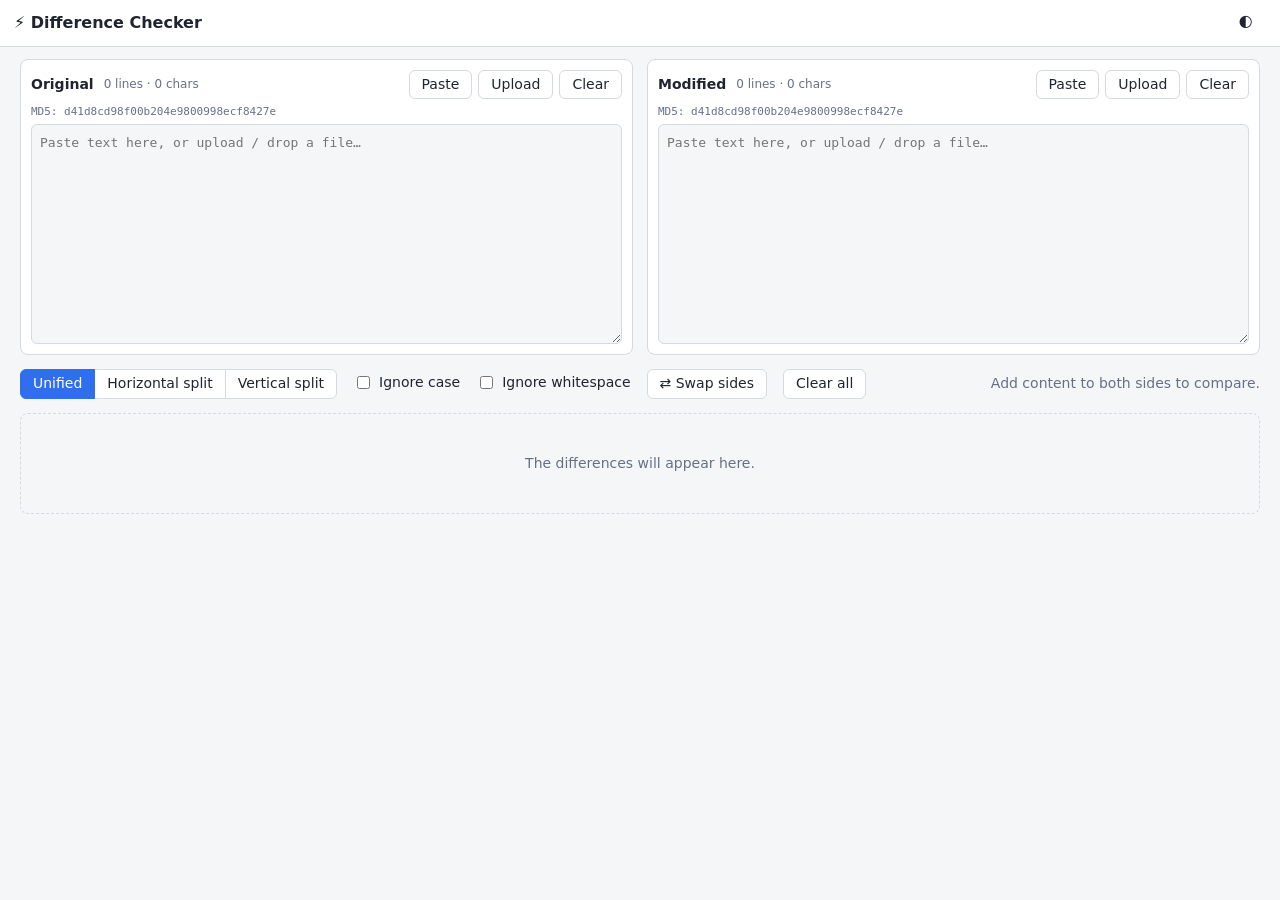
<file: client-diff/index.html>
<!doctype html>
<html lang="en">

<head>
    <meta charset="UTF-8" />
    <meta name="viewport" content="width=device-width, initial-scale=1.0" />
    <title>Infosys | Client - Difference</title>
    <link rel="stylesheet" href="main.css" />
</head>

<body>
    <!-- Top header bar: product name on the left, global actions on the right -->
    <header>
        <div class="application-brand">⚡ Difference Checker</div>
        <div class="header-action-list">
            <diff-client-theme-toggle id="theme-toggle"></diff-client-theme-toggle>
        </div>
    </header>

    <main>
        <!-- The two inputs: each can be typed into, pasted into, uploaded or dropped onto. -->
        <section class="input-panels" aria-label="Inputs">
            <diff-client-text-panel id="original-text-panel" heading="Original"></diff-client-text-panel>
            <diff-client-text-panel id="modified-text-panel" heading="Modified"></diff-client-text-panel>
        </section>

        <!-- Controls: layout of the result, comparison options and quick actions. -->
        <section class="toolbar" aria-label="Options">
            <diff-client-segmented-toggle id="view-mode-toggle"
                options="unified:Unified,horizontal:Horizontal split,vertical:Vertical split"
                value="unified"></diff-client-segmented-toggle>
            <diff-client-option-checkbox id="ignore-case-checkbox" label="Ignore case"></diff-client-option-checkbox>
            <diff-client-option-checkbox id="ignore-whitespace-checkbox"
                label="Ignore whitespace"></diff-client-option-checkbox>
            <button type="button" id="swap-button">⇄ Swap sides</button>
            <button type="button" id="clear-all-button">Clear all</button>
            <diff-client-diff-stats id="diff-statistics"></diff-client-diff-stats>
        </section>

        <diff-client-diff-view id="diff-result-view" mode="unified" left-heading="Original"
            right-heading="Modified"></diff-client-diff-view>
    </main>

    <!-- Classic scripts (not modules) so the page also works when opened from file://. Order matters. -->
    <script src="scripts/diff-client-toolkit.js"></script>
    <script src="scripts/text-difference-engine.js"></script>
    <script src="scripts/md5-checksum-calculator.js"></script>
    <script src="scripts/components/diff-client-theme-toggle.js"></script>
    <script src="scripts/components/diff-client-segmented-toggle.js"></script>
    <script src="scripts/components/diff-client-option-checkbox.js"></script>
    <script src="scripts/components/diff-client-file-picker-button.js"></script>
    <script src="scripts/components/diff-client-text-panel.js"></script>
    <script src="scripts/components/diff-client-diff-stats.js"></script>
    <script src="scripts/components/diff-client-diff-pane.js"></script>
    <script src="scripts/components/diff-client-diff-view.js"></script>
    <script src="main.js"></script>
</body>

</html>
</file>
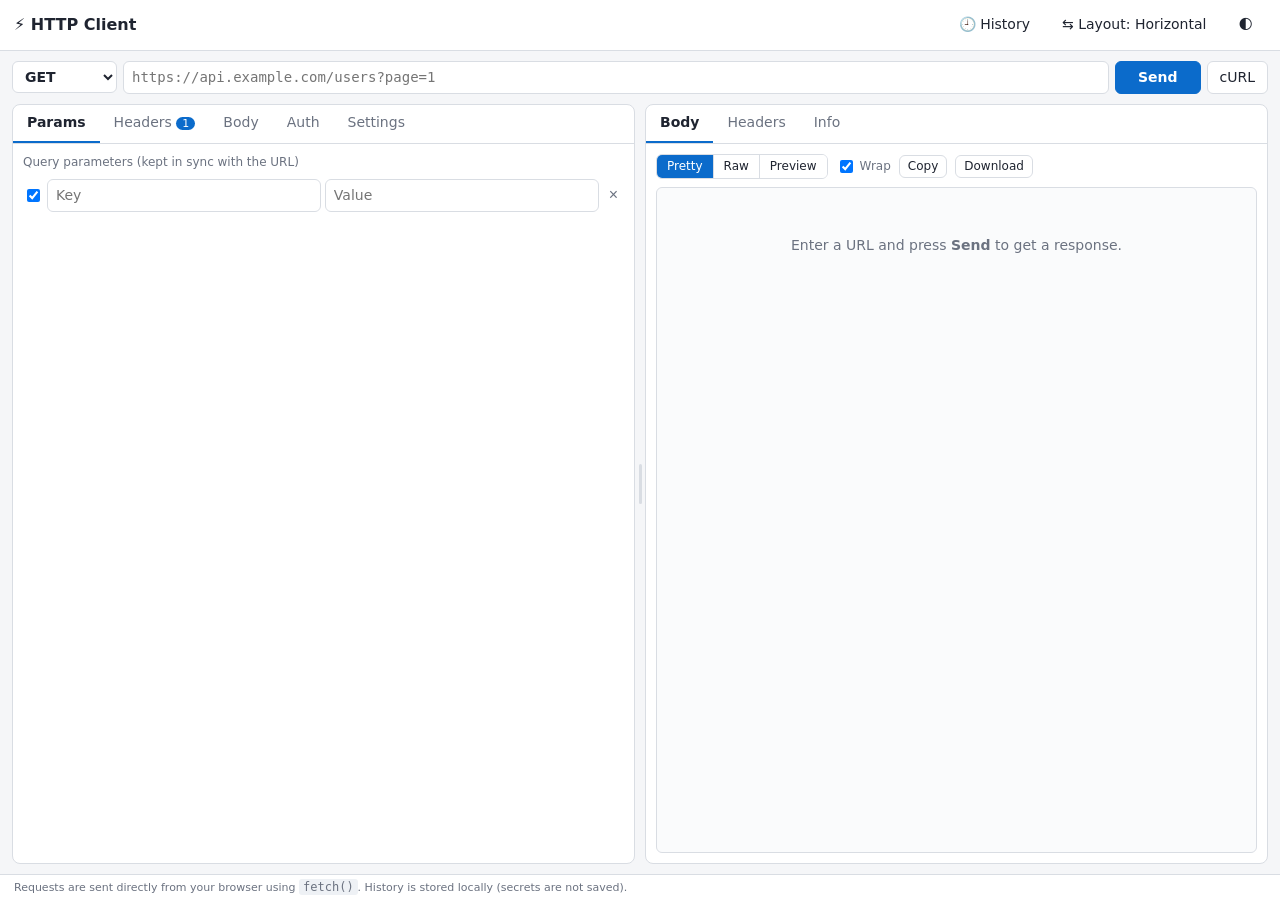
<file: client-http/index.html>
<!DOCTYPE html>
<html lang="en">
<head>
    <meta charset="UTF-8">
    <meta name="viewport" content="width=device-width, initial-scale=1.0">
    <title>Infosys | Client - Application Programming Interface</title>
    <link rel="stylesheet" href="styles/application-styles.css">
</head>
<body>
    <!-- Top header: product name and global actions -->
    <header>
        <div class="application-brand">⚡ HTTP Client</div>
        <div class="header-action-list">
            <http-client-button id="historyToggleButton" variant="ghost" label="🕘 History" title="Request history"></http-client-button>
            <http-client-button id="layoutToggleButton" variant="ghost" label="Layout" title="Toggle horizontal / vertical layout"></http-client-button>
            <http-client-button id="themeToggleButton" variant="ghost" label="🌓" title="Toggle theme"></http-client-button>
        </div>
    </header>

    <main>
        <!-- Method selector, URL box and Send / Cancel / cURL actions -->
        <http-client-request-bar id="requestBar"></http-client-request-bar>

        <!-- Resizable workspace: request editor (start pane) and response viewer (end pane) -->
        <http-client-split-pane id="splitPane" direction="horizontal" storage-key="httpClient.splitPane">
            <section class="content-pane" slot="start">
                <http-client-request-editor id="requestEditor"></http-client-request-editor>
            </section>
            <section class="content-pane" slot="end">
                <http-client-response-viewer id="responseViewer"></http-client-response-viewer>
            </section>
        </http-client-split-pane>
    </main>

    <!-- Slide-in list of previous requests (hidden until opened) -->
    <http-client-request-history id="requestHistory" storage-key="httpClient.requestHistory"></http-client-request-history>

    <footer>Requests are sent directly from your browser using <code>fetch()</code>. History is stored locally (secrets are not saved).</footer>

    <!--
        Script order matters (classic scripts, so the page works from file://):
        shared code -> primitive components -> layout components -> composite components -> application wiring.
    -->
    <script src="scripts/shared-utilities.js"></script>
    <script src="scripts/http-request-service.js"></script>
    <script src="scripts/components/http-client-button.js"></script>
    <script src="scripts/components/http-client-copy-button.js"></script>
    <script src="scripts/components/http-client-form-field.js"></script>
    <script src="scripts/components/http-client-segmented-toggle.js"></script>
    <script src="scripts/components/http-client-key-value-editor.js"></script>
    <script src="scripts/components/http-client-tab-panel.js"></script>
    <script src="scripts/components/http-client-tabs.js"></script>
    <script src="scripts/components/http-client-split-pane.js"></script>
    <script src="scripts/components/http-client-request-bar.js"></script>
    <script src="scripts/components/http-client-request-editor.js"></script>
    <script src="scripts/components/http-client-response-viewer.js"></script>
    <script src="scripts/components/http-client-request-history.js"></script>
    <script src="scripts/application-entry-point.js"></script>
</body>
</html>
</file>
<file: client-diff/main.css>
/* ===== design tokens (light by default, dark when the system asks for it) ===== */
:root {
    --page-background: #f5f6f8;
    --surface-background: #ffffff;
    --border-color: #d5d9e0;
    --text-color: #1f2430;
    --muted-text-color: #667085;
    --accent-color: #2f6fed;
    --added-background: #e6ffec;
    --added-strong-background: #aceebb;
    --removed-background: #ffebe9;
    --removed-strong-background: #ffc1ba;
    --filler-background: #f0f1f4;
    --monospace-font: ui-monospace, "Cascadia Code", Consolas, Menlo, monospace;
    --line-height: 20px;
}
:root[data-theme="dark"] {
    --page-background: #14161b;
    --surface-background: #1c1f26;
    --border-color: #343944;
    --text-color: #e4e7ee;
    --muted-text-color: #9aa3b5;
    --accent-color: #6e9bff;
    --added-background: #12301d;
    --added-strong-background: #1f6a37;
    --removed-background: #3a1b1d;
    --removed-strong-background: #8a2f33;
    --filler-background: #23262e;
}

/* ===== page layout ===== */
* { box-sizing: border-box; }
body {
    margin: 0;
    background: var(--page-background);
    color: var(--text-color);
    font: 14px/1.4 system-ui, -apple-system, "Segoe UI", sans-serif;
}
main, footer { max-width: 1600px; margin: 0 auto; padding: 12px 20px; }
/* Full-width header bar like client-http: brand left, actions right, panel colour, bottom border. */
header {
    display: flex; align-items: center; justify-content: space-between; gap: 12px; padding: 8px 14px;
    background: var(--surface-background); border-bottom: 1px solid var(--border-color);
}
.application-brand { font-weight: 700; font-size: 16px; }
.application-subtitle { margin-left: 10px; color: var(--muted-text-color); font-size: 13px; font-weight: 400; }
.header-action-list { display: flex; gap: 6px; margin-left: auto; /* always pushed to the right edge */ }
footer { margin: 4px 0 0; color: var(--muted-text-color); font-size: 13px; }
main { display: flex; flex-direction: column; gap: 14px; }

/* Two inputs side by side; stacked on narrow screens. */
.input-panels { display: grid; grid-template-columns: 1fr 1fr; gap: 14px; }
@media (max-width: 800px) { .input-panels { grid-template-columns: 1fr; } }

.toolbar { display: flex; flex-wrap: wrap; align-items: center; gap: 12px 16px; }
.toolbar diff-client-diff-stats { margin-left: auto; }

/* ===== shared button look (every plain <button> in the app) ===== */
button {
    font: inherit;
    padding: 4px 12px;
    border: 1px solid var(--border-color);
    border-radius: 6px;
    background: var(--surface-background);
    color: var(--text-color);
    cursor: pointer;
}
button:hover { border-color: var(--accent-color); }
/* Borderless "ghost" look for header actions (as in client-http). */
header button { border-color: transparent; background: transparent; }
header button:hover { background: var(--filler-background); }

/* ===== <diff-client-segmented-toggle> ===== */
.segmented-toggle-group { display: inline-flex; }
.segmented-toggle-group button { border-radius: 0; margin-left: -1px; }
.segmented-toggle-group button:first-child { border-radius: 6px 0 0 6px; margin-left: 0; }
.segmented-toggle-group button:last-child { border-radius: 0 6px 6px 0; }
.segmented-toggle-group button.is-active {
    background: var(--accent-color);
    border-color: var(--accent-color);
    color: #fff;
    position: relative; /* keeps the active border above its neighbours */
}

/* ===== <diff-client-option-checkbox> ===== */
.option-checkbox-label { display: inline-flex; align-items: center; gap: 6px; cursor: pointer; user-select: none; }

/* ===== <diff-client-file-picker-button> ===== */
diff-client-file-picker-button { display: inline-block; }

/* ===== <diff-client-text-panel> ===== */
diff-client-text-panel {
    display: flex;
    flex-direction: column;
    gap: 6px;
    padding: 10px;
    background: var(--surface-background);
    border: 1px solid var(--border-color);
    border-radius: 8px;
}
diff-client-text-panel.is-drag-target { border-color: var(--accent-color); outline: 2px dashed var(--accent-color); outline-offset: -4px; }
.text-panel-header { display: flex; align-items: center; gap: 10px; flex-wrap: wrap; }
.text-panel-status { color: var(--muted-text-color); font-size: 12px; margin-right: auto; }
.text-panel-checksum { color: var(--muted-text-color); font: 11px var(--monospace-font); user-select: all; }
.text-panel-actions { display: flex; gap: 6px; }
diff-client-text-panel textarea {
    width: 100%;
    height: 220px;
    resize: vertical;
    padding: 8px;
    font: 13px/1.5 var(--monospace-font);
    background: var(--page-background);
    color: var(--text-color);
    border: 1px solid var(--border-color);
    border-radius: 6px;
    white-space: pre;
    overflow: auto;
}

/* ===== <diff-client-diff-stats> ===== */
diff-client-diff-stats { display: inline-flex; gap: 14px; font-weight: 600; }
.diff-stats-added { color: #1a7f37; }
.diff-stats-removed { color: #cf222e; }
.diff-stats-unchanged, .diff-stats-message { color: var(--muted-text-color); font-weight: 400; }
.diff-stats-message.is-identical { color: #1a7f37; font-weight: 600; }

/* ===== <diff-client-diff-view> ===== */
diff-client-diff-view { display: block; }
.diff-view-placeholder {
    padding: 40px;
    text-align: center;
    color: var(--muted-text-color);
    border: 1px dashed var(--border-color);
    border-radius: 8px;
}
.diff-view-split { display: grid; gap: 14px; }
.diff-view-split.is-horizontal { grid-template-columns: 1fr 1fr; }
.diff-view-split.is-vertical { grid-template-columns: 1fr; }

/* ===== <diff-client-diff-pane> ===== */
diff-client-diff-pane {
    display: block;
    min-width: 0; /* lets a grid cell shrink so the pane scrolls instead of stretching the page */
    background: var(--surface-background);
    border: 1px solid var(--border-color);
    border-radius: 8px;
    overflow: hidden;
}
.diff-pane-heading {
    padding: 6px 12px;
    font-weight: 600;
    border-bottom: 1px solid var(--border-color);
    background: var(--filler-background);
}
.diff-pane-scroll { max-height: 60vh; overflow: auto; }
.diff-pane-lines { display: inline-block; min-width: 100%; font: 13px/var(--line-height) var(--monospace-font); }
.diff-pane-line { display: flex; min-height: var(--line-height); white-space: pre; }
.diff-pane-number {
    flex: none;
    width: 48px;
    padding-right: 8px;
    text-align: right;
    color: var(--muted-text-color);
    user-select: none;
}
.diff-pane-sign { flex: none; width: 18px; text-align: center; user-select: none; }
.diff-pane-text { flex: 1; padding-right: 12px; }
.diff-pane-line.is-added { background: var(--added-background); }
.diff-pane-line.is-removed { background: var(--removed-background); }
.diff-pane-line.is-filler { background: var(--filler-background); }
.diff-pane-line.is-added mark { background: var(--added-strong-background); color: inherit; }
.diff-pane-line.is-removed mark { background: var(--removed-strong-background); color: inherit; }
</file>
<file: client-http/styles/application-styles.css>
/* ==========================================================================
   Theme tokens. Custom properties are inherited by every custom element,
   including the Shadow DOM of <http-client-split-pane>.
   ========================================================================== */
:root {
    --bg: #f5f6f8;            /* page background */
    --panel: #fff;            /* cards, panes, header */
    --border: #d9dde3;        /* all borders and dividers */
    --text: #1f2430;          /* main text */
    --muted: #6b7280;         /* secondary text */
    --accent: #0b6bcb;        /* primary buttons, active tab, splitter highlight */
    --accent-text: #fff;      /* text on top of the accent colour */
    --danger: #d92d20;        /* errors and destructive actions */
    --ok: #12a150;            /* 2xx responses */
    --warn: #c27803;          /* 3xx responses */
    --input: #fff;            /* form control background */
    --code-bg: #fafbfc;       /* response area background */
    --hover: #eef1f5;         /* hover background */
    --json-key-colour: #0b6bcb; --json-string-colour: #067d4a; --json-number-colour: #b45309;
    --json-boolean-colour: #9333ea; --json-null-colour: #6b7280;
}
[data-theme="dark"] {
    --bg: #14171c; --panel: #1c2027; --border: #2f3541; --text: #e4e7ec; --muted: #8b93a1;
    --accent: #4c9aff; --accent-text: #0b1220; --danger: #f97066; --ok: #47cd89; --warn: #fdb022;
    --input: #14171c; --code-bg: #171a20; --hover: #262b34;
    --json-key-colour: #7cb8ff; --json-string-colour: #6ee7a8; --json-number-colour: #fbbf24;
    --json-boolean-colour: #c4a1ff; --json-null-colour: #8b93a1;
}

/* ==========================================================================
   Base styles and page layout
   ========================================================================== */
* { box-sizing: border-box; }
html, body { height: 100%; margin: 0; }
body {
    display: flex; flex-direction: column; background: var(--bg); color: var(--text);
    font: 14px/1.4 system-ui, -apple-system, "Segoe UI", Roboto, sans-serif;
}
code, textarea, pre, .monospace-text { font-family: ui-monospace, SFMono-Regular, Consolas, Menlo, monospace; }
code { background: var(--hover); padding: 1px 4px; border-radius: 3px; font-size: 12px; }
/* Makes the `hidden` attribute win over any display rule, including on custom elements. */
[hidden] { display: none !important; }

header {
    display: flex; align-items: center; justify-content: space-between; padding: 8px 14px;
    background: var(--panel); border-bottom: 1px solid var(--border);
}
.application-brand { font-weight: 700; font-size: 16px; }
.header-action-list { display: flex; gap: 6px; }
main { flex: 1; min-height: 0; display: flex; flex-direction: column; padding: 10px 12px; gap: 10px; }
footer { padding: 4px 14px; font-size: 11px; color: var(--muted); border-top: 1px solid var(--border); background: var(--panel); }

/* A card holding either the request editor or the response viewer. */
.content-pane {
    background: var(--panel); border: 1px solid var(--border); border-radius: 8px;
    display: flex; flex-direction: column; overflow: hidden;
}

/* Small generic helpers used across components */
.hint-text { color: var(--muted); font-size: 12px; }
.error-text { color: var(--danger); font-size: 12px; margin-left: 8px; }
.inline-row { display: flex; align-items: center; gap: 8px; }
.inline-row.allow-wrap { flex-wrap: wrap; }
.two-column-grid { display: grid; grid-template-columns: repeat(auto-fill, minmax(200px, 1fr)); gap: 10px; }
.authentication-fields { display: flex; flex-direction: column; gap: 8px; }

/* ==========================================================================
   <http-client-button> and <http-client-copy-button>
   ========================================================================== */
http-client-button, http-client-copy-button { display: inline-block; }
.button-control {
    border: 1px solid var(--border); background: var(--panel); color: var(--text); padding: 6px 12px;
    border-radius: 6px; cursor: pointer; font: inherit; white-space: nowrap;
}
.button-control:hover:not(:disabled) { background: var(--hover); }
.button-control:disabled { opacity: .5; cursor: not-allowed; }
.button-control.variant-primary { background: var(--accent); border-color: var(--accent); color: var(--accent-text); font-weight: 600; padding: 6px 22px; }
.button-control.variant-primary:hover:not(:disabled) { filter: brightness(1.08); background: var(--accent); }
.button-control.variant-danger { background: var(--danger); border-color: var(--danger); color: #fff; }
.button-control.variant-danger:hover:not(:disabled) { background: var(--danger); filter: brightness(1.08); }
.button-control.variant-ghost { border-color: transparent; background: transparent; }
.button-control.variant-ghost:hover:not(:disabled) { background: var(--hover); }
.button-control.size-small { padding: 2px 8px; font-size: 12px; }

/* ==========================================================================
   <http-client-form-field>
   ========================================================================== */
http-client-form-field { display: block; min-width: 0; }
http-client-form-field input[type=text], http-client-form-field input[type=password], http-client-form-field input[type=number],
http-client-form-field input:not([type]), http-client-form-field select, http-client-form-field textarea {
    background: var(--input); color: var(--text); border: 1px solid var(--border); border-radius: 6px;
    padding: 6px 8px; font: inherit; min-width: 0;
}
/* Visible keyboard focus ring for every form control. */
http-client-form-field input:focus, http-client-form-field select:focus, http-client-form-field textarea:focus,
http-client-key-value-editor input:focus, http-client-key-value-editor select:focus {
    outline: 2px solid color-mix(in srgb, var(--accent) 50%, transparent); border-color: var(--accent);
}
/* Bare controls (no label) fill the width of their field. */
http-client-form-field > input, http-client-form-field > select, http-client-form-field > textarea { width: 100%; }
.labelled-field { display: flex; flex-direction: column; gap: 3px; font-size: 12px; color: var(--muted); max-width: 420px; }
.labelled-field input, .labelled-field select { color: var(--text); font-size: 14px; }
.checkbox-label { display: flex; align-items: center; gap: 4px; font-size: 12px; color: var(--muted); cursor: pointer; white-space: nowrap; }
.radio-option-group label { cursor: pointer; }
.two-column-grid .labelled-field { max-width: none; }

/* ==========================================================================
   <http-client-segmented-toggle>
   ========================================================================== */
http-client-segmented-toggle { display: inline-block; }
.segmented-toggle-group { display: inline-flex; border: 1px solid var(--border); border-radius: 6px; overflow: hidden; }
.segmented-toggle-group button { border: 0; background: var(--panel); color: var(--text); padding: 3px 10px; cursor: pointer; font: inherit; font-size: 12px; }
.segmented-toggle-group button + button { border-left: 1px solid var(--border); }
.segmented-toggle-group button.is-active { background: var(--accent); color: var(--accent-text); }

/* ==========================================================================
   <http-client-key-value-editor>
   ========================================================================== */
http-client-key-value-editor { display: block; }
.key-value-list { display: flex; flex-direction: column; gap: 4px; }
.key-value-row { display: flex; gap: 4px; align-items: center; }
.key-value-row input[type=text], .key-value-row select {
    background: var(--input); color: var(--text); border: 1px solid var(--border); border-radius: 6px; padding: 6px 8px; font: inherit;
}
.key-value-row input[type=text] { flex: 1; min-width: 0; }
.key-value-row select { width: 80px; }
.key-value-row input[type=file] { flex: 1; min-width: 0; font-size: 12px; }
/* Rows whose checkbox is cleared are dimmed. */
.key-value-row.row-disabled input[type=text] { opacity: .5; }
.key-value-delete-button { border: 0; background: none; color: var(--muted); cursor: pointer; font-size: 16px; padding: 0 6px; }
.key-value-delete-button:hover { color: var(--danger); }

/* ==========================================================================
   <http-client-tabs> and <http-client-tab-panel>
   ========================================================================== */
http-client-tabs { display: flex; flex-direction: column; flex: 1; min-height: 0; min-width: 0; }
.tab-bar { display: flex; align-items: center; justify-content: space-between; border-bottom: 1px solid var(--border); flex: none; min-width: 0; }
.tab-button-list { display: flex; overflow-x: auto; }
.tab-button { background: none; border: 0; border-bottom: 2px solid transparent; padding: 8px 14px; color: var(--muted); cursor: pointer; font: inherit; white-space: nowrap; }
.tab-button:hover { color: var(--text); }
.tab-button.is-active { color: var(--text); border-bottom-color: var(--accent); font-weight: 600; }
.tab-badge { background: var(--accent); color: var(--accent-text); border-radius: 9px; padding: 0 6px; font-size: 11px; }
/* Panels are hidden unless the parent marks them `active`. */
http-client-tab-panel { display: none; flex: 1; min-height: 0; overflow: auto; padding: 10px; flex-direction: column; gap: 8px; }
http-client-tab-panel[active] { display: flex; }

/* ==========================================================================
   <http-client-request-bar>
   ========================================================================== */
http-client-request-bar { display: block; }
.request-bar-form { display: flex; gap: 6px; }
.request-bar-form http-client-form-field[name=requestUrl] { flex: 1; }
.request-bar-form http-client-form-field[name=requestUrl] input { font-family: ui-monospace, Consolas, monospace; }
.request-bar-form http-client-form-field[name=httpMethod] { width: 105px; }
.request-bar-form http-client-form-field[name=httpMethod] select { font-weight: 700; }
/* Narrow screens: the URL box moves to its own full-width line. */
@media (max-width: 700px) {
    .request-bar-form { flex-wrap: wrap; }
    .request-bar-form http-client-form-field[name=requestUrl] { flex-basis: 100%; order: 3; }
}

/* ==========================================================================
   <http-client-request-editor>
   ========================================================================== */
http-client-request-editor, http-client-response-viewer { display: flex; flex-direction: column; flex: 1; min-height: 0; min-width: 0; }
.raw-body-section { display: flex; flex-direction: column; gap: 6px; flex: 1; min-height: 0; }
http-client-form-field[name=rawBodyText] { flex: 1; display: flex; min-height: 160px; }
http-client-form-field[name=rawBodyText] textarea { flex: 1; resize: none; tab-size: 2; }

/* ==========================================================================
   <http-client-response-viewer>
   ========================================================================== */
.response-summary { display: flex; gap: 10px; padding: 0 12px; font-size: 12px; white-space: nowrap; }
.status-pill { font-weight: 700; }
.status-success { color: var(--ok); }
.status-redirect { color: var(--warn); }
.status-error { color: var(--danger); }
.response-toolbar { display: flex; gap: 8px; align-items: center; flex-wrap: wrap; flex: none; }
.response-toolbar http-client-form-field[name=jsonPathFilter] { flex: 1; min-width: 160px; }
.response-toolbar http-client-form-field[name=jsonPathFilter] input { font-family: ui-monospace, Consolas, monospace; font-size: 12px; padding: 3px 8px; }
.response-content-area { flex: 1; min-height: 0; overflow: auto; background: var(--code-bg); border: 1px solid var(--border); border-radius: 6px; padding: 8px; position: relative; }
.response-content-area pre { margin: 0; font-size: 12.5px; white-space: pre-wrap; word-break: break-word; }
.response-content-area.no-wrap pre { white-space: pre; word-break: normal; }
.response-content-area iframe { position: absolute; inset: 0; width: 100%; height: 100%; border: 0; background: #fff; }
.response-content-area img { max-width: 100%; }
.placeholder-message { color: var(--muted); text-align: center; padding: 40px 10px; }
.loading-message { color: var(--muted); text-align: center; padding: 40px; }
.json-key { color: var(--json-key-colour); }
.json-string { color: var(--json-string-colour); }
.json-number { color: var(--json-number-colour); }
.json-boolean { color: var(--json-boolean-colour); }
.json-null { color: var(--json-null-colour); }
.key-value-table { width: 100%; border-collapse: collapse; font-size: 12.5px; }
.key-value-table td { padding: 4px 8px; border-bottom: 1px solid var(--border); vertical-align: top; word-break: break-all; }
.key-value-table td:first-child { color: var(--json-key-colour); font-weight: 600; white-space: nowrap; width: 1%; word-break: normal; }

/* ==========================================================================
   <http-client-request-history>
   ========================================================================== */
http-client-request-history {
    position: fixed; top: 0; right: 0; bottom: 0; width: 340px; max-width: 90vw; z-index: 10;
    display: flex; flex-direction: column; background: var(--panel);
    border-left: 1px solid var(--border); box-shadow: -4px 0 16px rgba(0, 0, 0, .2);
}
.history-header { display: flex; justify-content: space-between; align-items: center; padding: 10px; border-bottom: 1px solid var(--border); }
http-client-request-history ul { list-style: none; margin: 0; padding: 0; overflow: auto; flex: 1; }
http-client-request-history li { padding: 8px 10px; border-bottom: 1px solid var(--border); cursor: pointer; display: flex; gap: 8px; align-items: baseline; }
http-client-request-history li:hover { background: var(--hover); }
.history-method { font-weight: 700; font-size: 11px; width: 52px; flex: none; color: var(--accent); }
.history-url { font-size: 12px; word-break: break-all; flex: 1; }
.history-time { color: var(--muted); font-size: 10px; flex: none; }
</file>
